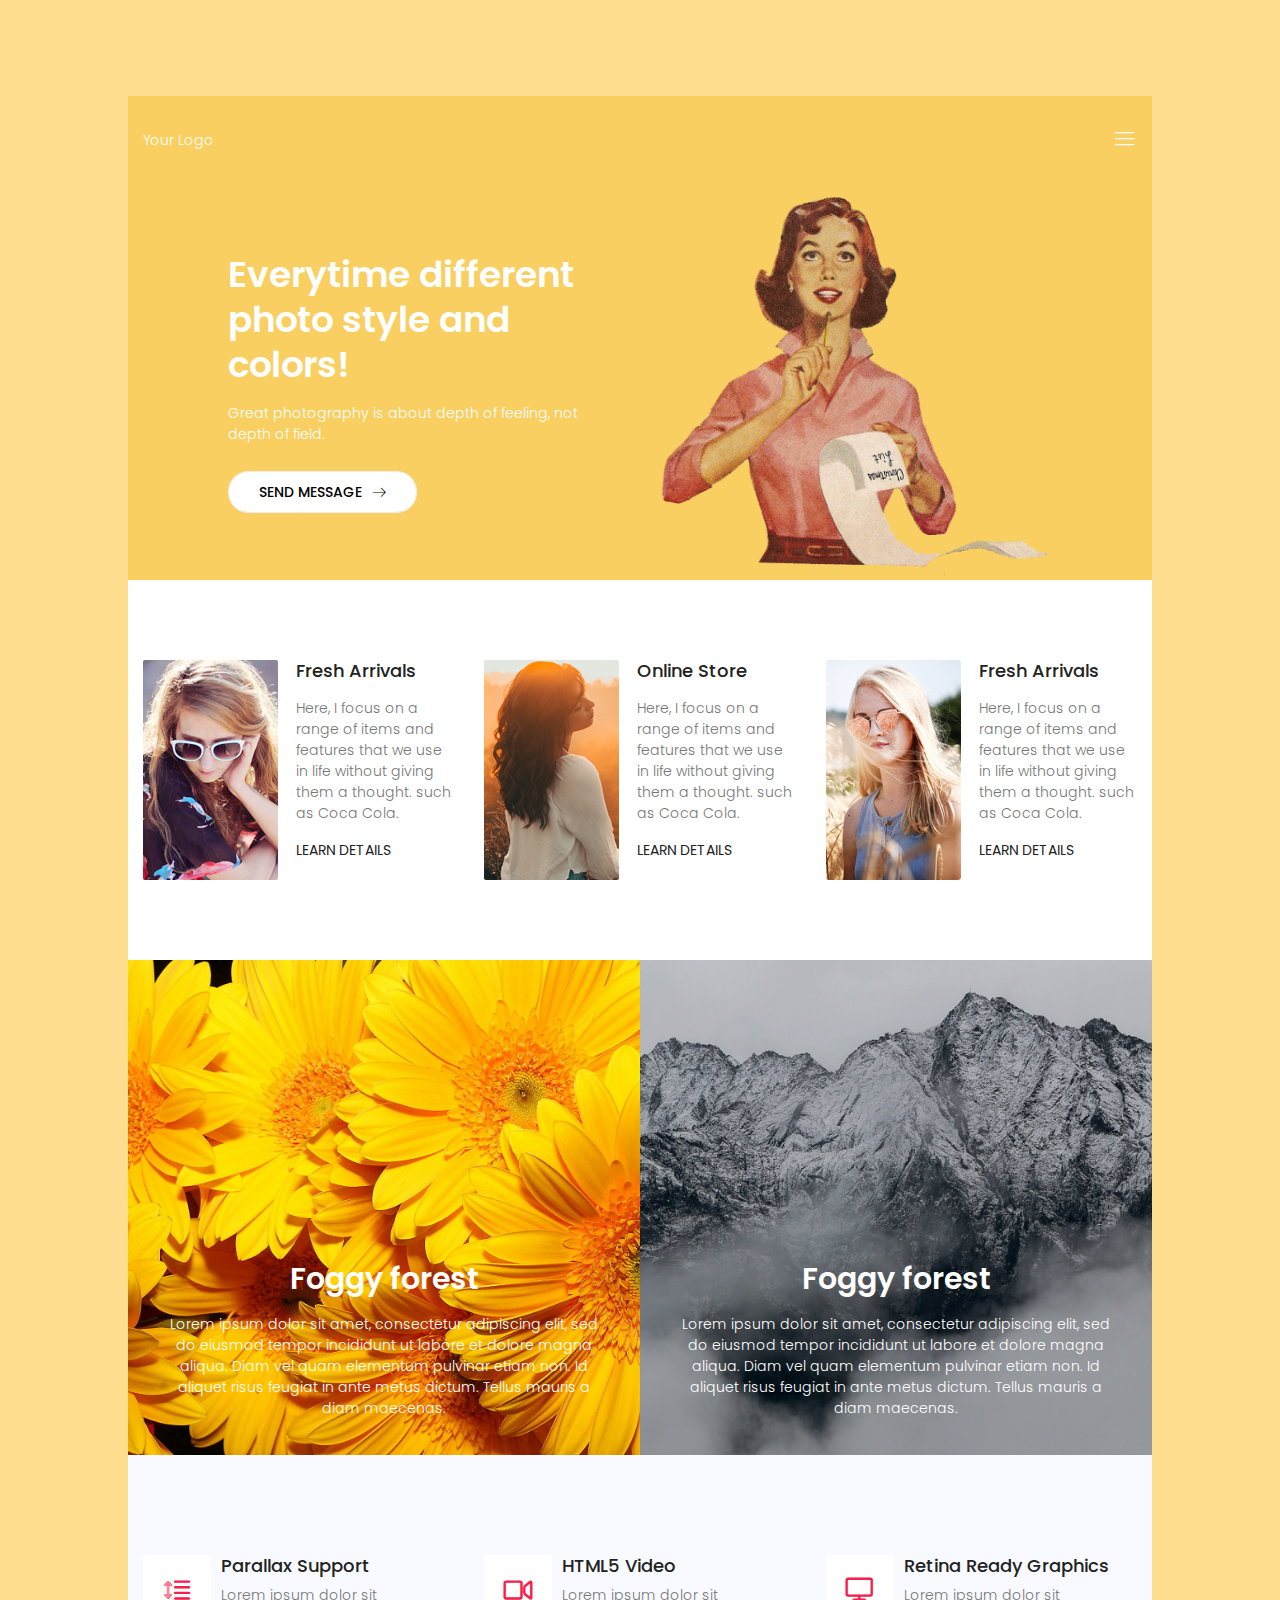
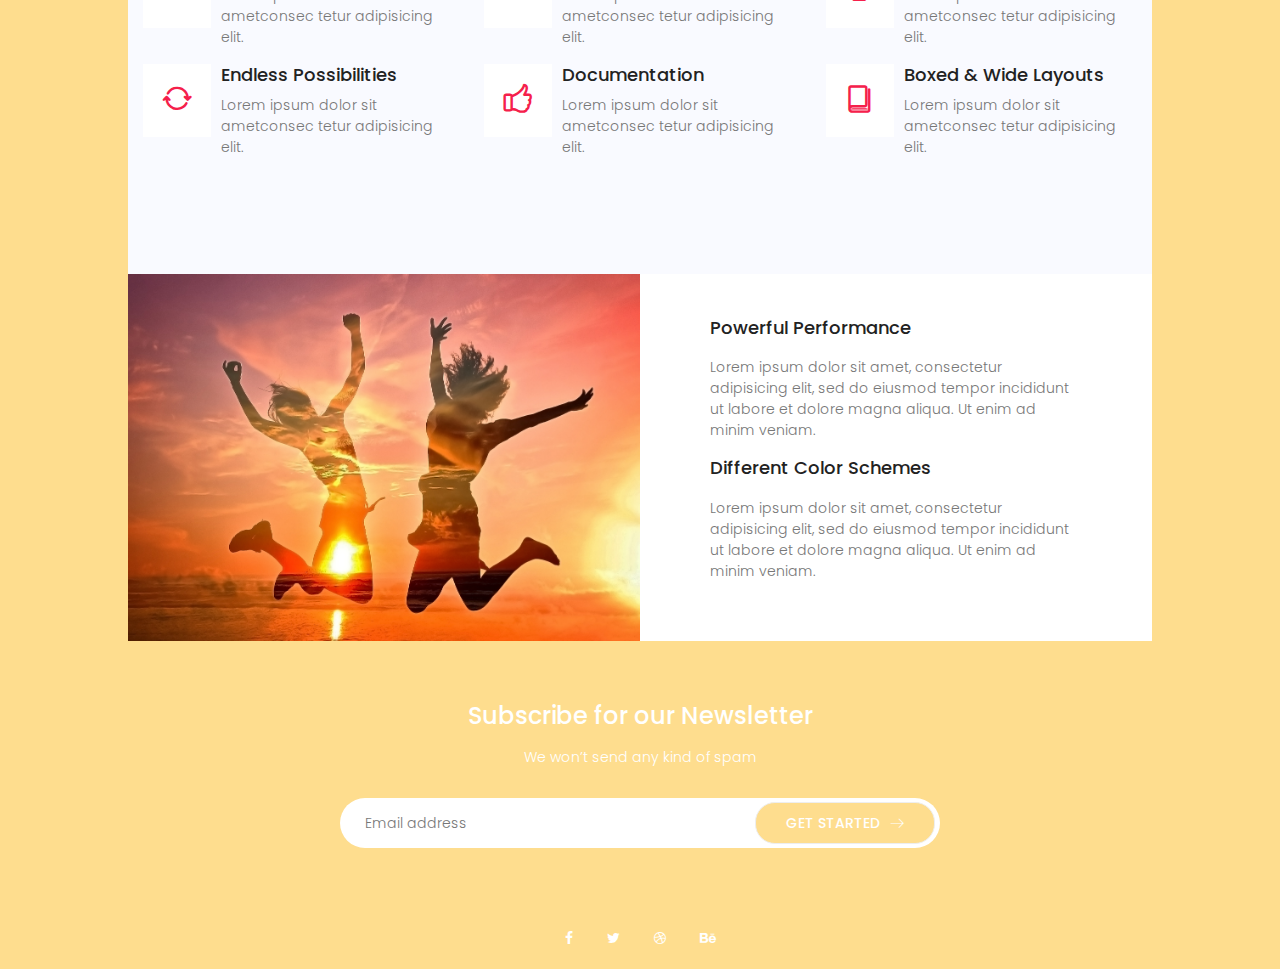
<file: index.html>
<!DOCTYPE html>
<html lang="zxx" class="no-js">
<head>
	<meta name="viewport" content="width=device-width, initial-scale=1, shrink-to-fit=no">
	<link rel="shortcut icon" href="img/fav.png">
	<meta name="author" content="CodePixar">
	<meta name="description" content="">
	<meta name="keywords" content="">
	<meta charset="UTF-8">
	<title>Photo service</title>

	<link href="https://fonts.googleapis.com/css?family=Poppins:300,500,600" rel="stylesheet">
		<link rel="stylesheet" href="css/linearicons.css">
		<link rel="stylesheet" href="css/font-awesome.min.css">
		<link rel="stylesheet" href="css/nice-select.css">
		<link rel="stylesheet" href="css/magnific-popup.css">
		<link rel="stylesheet" href="css/bootstrap.css">
		<link rel="stylesheet" href="css/main.css">
	</head>
	<body>
		<div class="main-wrapper-first">
			<header>
				<div class="container">
					<div class="header-wrap">
						<div class="header-top d-flex justify-content-between align-items-center">
							<div class="logo">
								<a href="index.html" style="color:white;">Your Logo</a>
							</div>
							<div class="main-menubar d-flex align-items-center">
								<nav class="hide">
									<a href="index.html">Home</a>
									<a href="generic.html">Services</a>
									<a href="#">Contacts</a>
								</nav>
								<div class="menu-bar"><span class="lnr lnr-menu"></span></div>
							</div>
						</div>
					</div>
				</div>
			</header>
		</div>
		<div class="main-wrapper">
			<div class="banner-area">
				<div class="container">
					<div class="row height justify-content-center align-items-center">
						<div class="col-lg-5 col-sm-6 col-xs-6">
							<div class="banner-content">
								<h1>Everytime different photo style and colors!</h1>
								<p>
									Great photography is about depth of feeling, not depth of field.
								</p>
								<button class="primary-btn white-bg d-inline-flex align-items-center mt-10 ml-auto"><span class="mr-10">Send Message</span><span class="lnr lnr-arrow-right"></span></button>
							</div>
						</div>
						<div class="col-lg-5 col-sm-6 col-xs-6">
							<img class="img-fluid mx-auto" src="img/header-img.png" alt="">
						</div>
					</div>
				</div>
			</div>
		</div>
		<div class="main-wrapper">
			<section class="featured-area">
				<div class="container">
					<div class="row">
						<div class="col-md-4 col-sm-12 single-feature pt-80 pb-80 d-flex flex-row">
							<img class="img-fluid" src="img/p1.jpg" alt="">
							<div class="desc">
								<h2>Fresh Arrivals</h2>
								<p>
									Here, I focus on a range of items and features that we use in life without giving them a  thought. such as Coca Cola.
								</p>
								<a class="text-uppercase" href="#">Learn Details</a>
							</div>
						</div>
						<div class="col-md-4 col-sm-12 single-feature pt-80 pb-80 d-flex flex-row">
							<img src="img/p2.jpg" alt="">
							<div class="desc">
								<h2>Online Store</h2>
								<p>
									Here, I focus on a range of items and features that we use in life without giving them a  thought. such as Coca Cola.
								</p>
								<a class="text-uppercase" href="#">Learn Details</a>
							</div>
						</div>
						<div class="col-md-4 col-sm-12 single-feature pt-80 pb-80 d-flex flex-row">
							<img src="img/p3.jpg" alt="">
							<div class="desc">
								<h2>Fresh Arrivals</h2>
								<p>
									Here, I focus on a range of items and features that we use in life without giving them a  thought. such as Coca Cola.
								</p>
								<a class="text-uppercase" href="#">Learn Details</a>
							</div>
						</div>
					</div>
				</div>
			</section>
			<section class="special-offer-area">
				<div class="container-fluid">
					<div class="row">
						<div class="col-md-6 text-center offer-left">
							<div class="offer_desc p-20">
								<h2>Foggy forest</h2>
								<p>
									Lorem ipsum dolor sit amet, consectetur adipiscing elit, sed do eiusmod tempor incididunt ut labore et dolore magna aliqua. Diam vel quam elementum pulvinar etiam non. Id aliquet risus feugiat in ante metus dictum. Tellus mauris a diam maecenas.
								</p>
							</div>
						</div>
						<div class="col-md-6 text-center offer-right">
							<div class="offer_desc p-20">
								<h2>Foggy forest</h2>
								<p>
									Lorem ipsum dolor sit amet, consectetur adipiscing elit, sed do eiusmod tempor incididunt ut labore et dolore magna aliqua. Diam vel quam elementum pulvinar etiam non. Id aliquet risus feugiat in ante metus dictum. Tellus mauris a diam maecenas.
								</p>
							</div>
						</div>
					</div>
				</div>
			</section>
			<section class="process-area pt-100 pb-100">
				<div class="container">
					<div class="row">
						<div class="single_process col-md-4 p-10">
							<div class="icon">
								<span class="lnr lnr-line-spacing"></span>
							</div>
							<div class="desc">
								<h2>Parallax Support</h2>
								<p>
									Lorem ipsum dolor sit ametconsec tetur adipisicing elit.
								</p>
							</div>
						</div>
						<div class="single_process col-md-4 p-10">
							<div class="icon">
								<span class="lnr lnr-camera-video"></span>
							</div>
							<div class="desc">
								<h2>HTML5 Video</h2>
								<p>
									Lorem ipsum dolor sit ametconsec tetur adipisicing elit.
								</p>
							</div>

						</div>
						<div class="single_process col-md-4 p-10">
							<div class="icon">
								<span class="lnr lnr-screen"></span>
							</div>
							<div class="desc">
								<h2>Retina Ready Graphics</h2>
								<p>
									Lorem ipsum dolor sit ametconsec tetur adipisicing elit.
								</p>
							</div>

						</div>
						<div class="single_process col-md-4 p-10">
							<div class="icon">
								<span class="lnr lnr-sync"></span>
							</div>
							<div class="desc">
								<h2>Endless Possibilities</h2>
								<p>
									Lorem ipsum dolor sit ametconsec tetur adipisicing elit.
								</p>
							</div>
						</div>
						<div class="single_process col-md-4 p-10">
							<div class="icon">
								<span class="lnr lnr-thumbs-up"></span>
							</div>
							<div class="desc">
								<h2>Documentation</h2>
								<p>
								Lorem ipsum dolor sit ametconsec tetur adipisicing elit.
							</p>
							</div>

						</div>
						<div class="single_process col-md-4 p-10">
							<div class="icon">
								<span class="lnr lnr-book"></span>
							</div>
							<div class="desc">
								<h2>Boxed & Wide Layouts</h2>
								<p>
									Lorem ipsum dolor sit ametconsec tetur adipisicing elit.
								</p>
							</div>
						</div>
					</div>
				</div>
			</section>
			<section class="about-area">
				<div class="container-fluid">
					<div class="row h-100 justify-content-center align-items-center">
						<div class="col-lg-6 about-left">
							<img class="img-fluid" src="img/about.jpg" alt="">
						</div>
						<div class="col-lg-6 about-right p-40">
							<div class="begining-content">
								<div class="single_about">
									<h2>Powerful Performance</h2>
									<p>
										Lorem ipsum dolor sit amet, consectetur adipisicing elit, sed do eiusmod tempor incididunt ut labore et dolore magna aliqua. Ut enim ad minim veniam.
									</p>
								</div>
								<div class="single_about">
									<h2>Different Color Schemes</h2>
									<p>
										Lorem ipsum dolor sit amet, consectetur adipisicing elit, sed do eiusmod tempor incididunt ut labore et dolore magna aliqua. Ut enim ad minim veniam.
									</p>
								</div>
							</div>
						</div>
					</div>
				</div>
			</section>
			<section class="newsletter-area pt-60 pb-60">
				<div class="container">
					<div class="row justify-content-center align-items-center">
						<div class="text-center">
							<h3 class="text-white">Subscribe for our Newsletter</h3>
							<p>We won’t send any kind of spam</p>
							<div class="subcribe-form" id="mc_embed_signup">
								<form target="_blank" novalidate action="https://spondonit.us12.list-manage.com/subscribe/post?u=1462626880ade1ac87bd9c93a&id=92a4423d01" method="get" class="subscription relative">
										<input type="email" name="EMAIL" placeholder="Email address" onfocus="this.placeholder = ''" onblur="this.placeholder = 'Email address'" required>
										<div style="position: absolute; left: -5000px;">
											<input type="text" name="b_36c4fd991d266f23781ded980_aefe40901a" tabindex="-1" value="">
										</div>
										<button class="primary-btn hover d-inline-flex align-items-center"><span class="mr-10">Get Started</span><span class="lnr lnr-arrow-right"></span></button>
										<div class="info"></div>
								</form>
							</div>
						</div>
					</div>
				</div>
			</section>
			<footer class="footer-area relative pt-60 pb-60">
				<div class="container">
					<div class="footer-content d-flex flex-column align-items-center">
						<div class="footer-social">
							<a href="#"><i class="fa fa-facebook"></i></a>
							<a href="#"><i class="fa fa-twitter"></i></a>
							<a href="#"><i class="fa fa-dribbble"></i></a>
							<a href="#"><i class="fa fa-behance"></i></a>
						</div>
					</div>
				</div>
			</footer>
		</div>

		<script src="js/vendor/jquery-2.2.4.min.js"></script>
		<script src="https://cdnjs.cloudflare.com/ajax/libs/popper.js/1.11.0/umd/popper.min.js" integrity="sha384-b/U6ypiBEHpOf/4+1nzFpr53nxSS+GLCkfwBdFNTxtclqqenISfwAzpKaMNFNmj4" crossorigin="anonymous"></script>
		<script src="js/vendor/bootstrap.min.js"></script>
		<script src="js/jquery.ajaxchimp.min.js"></script>
		<script src="js/jquery.nice-select.min.js"></script>
		<script src="js/jquery.magnific-popup.min.js"></script>
		<script src="js/main.js"></script>
	</body>
</html>
</file>
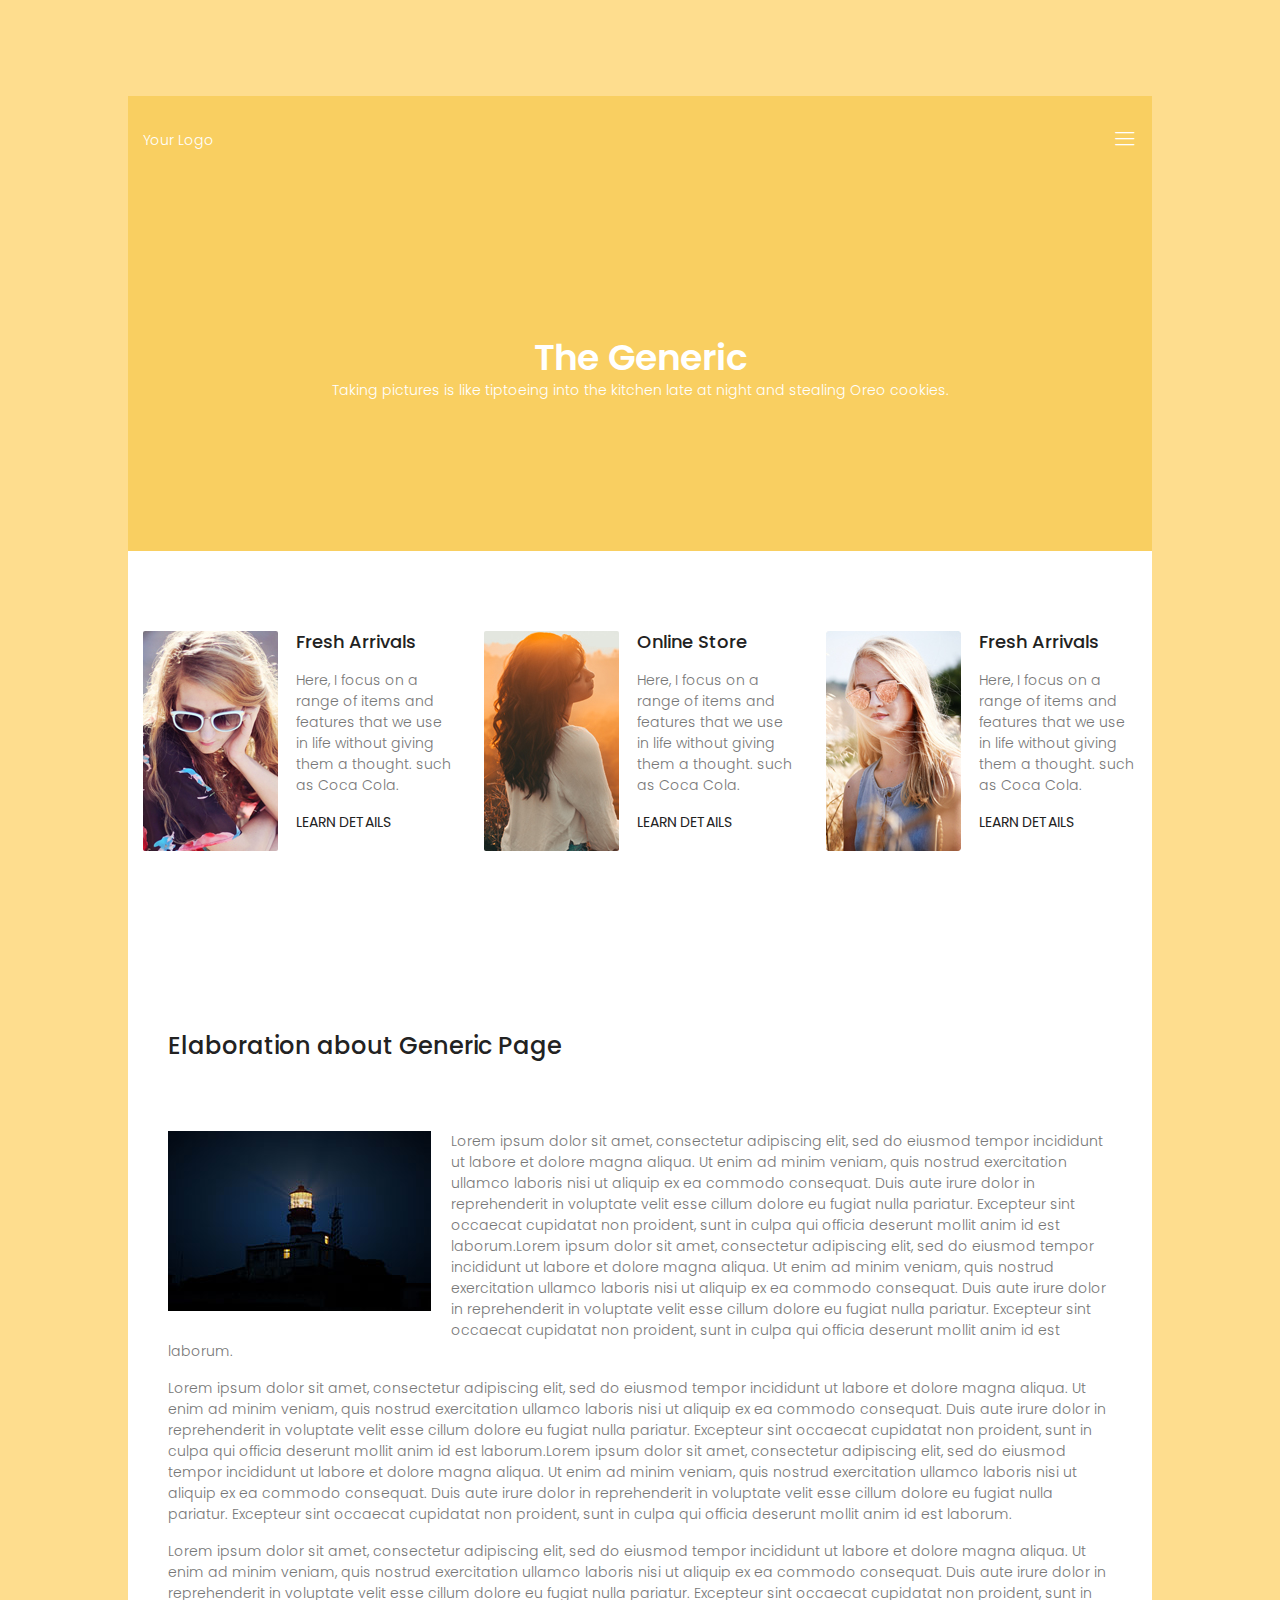
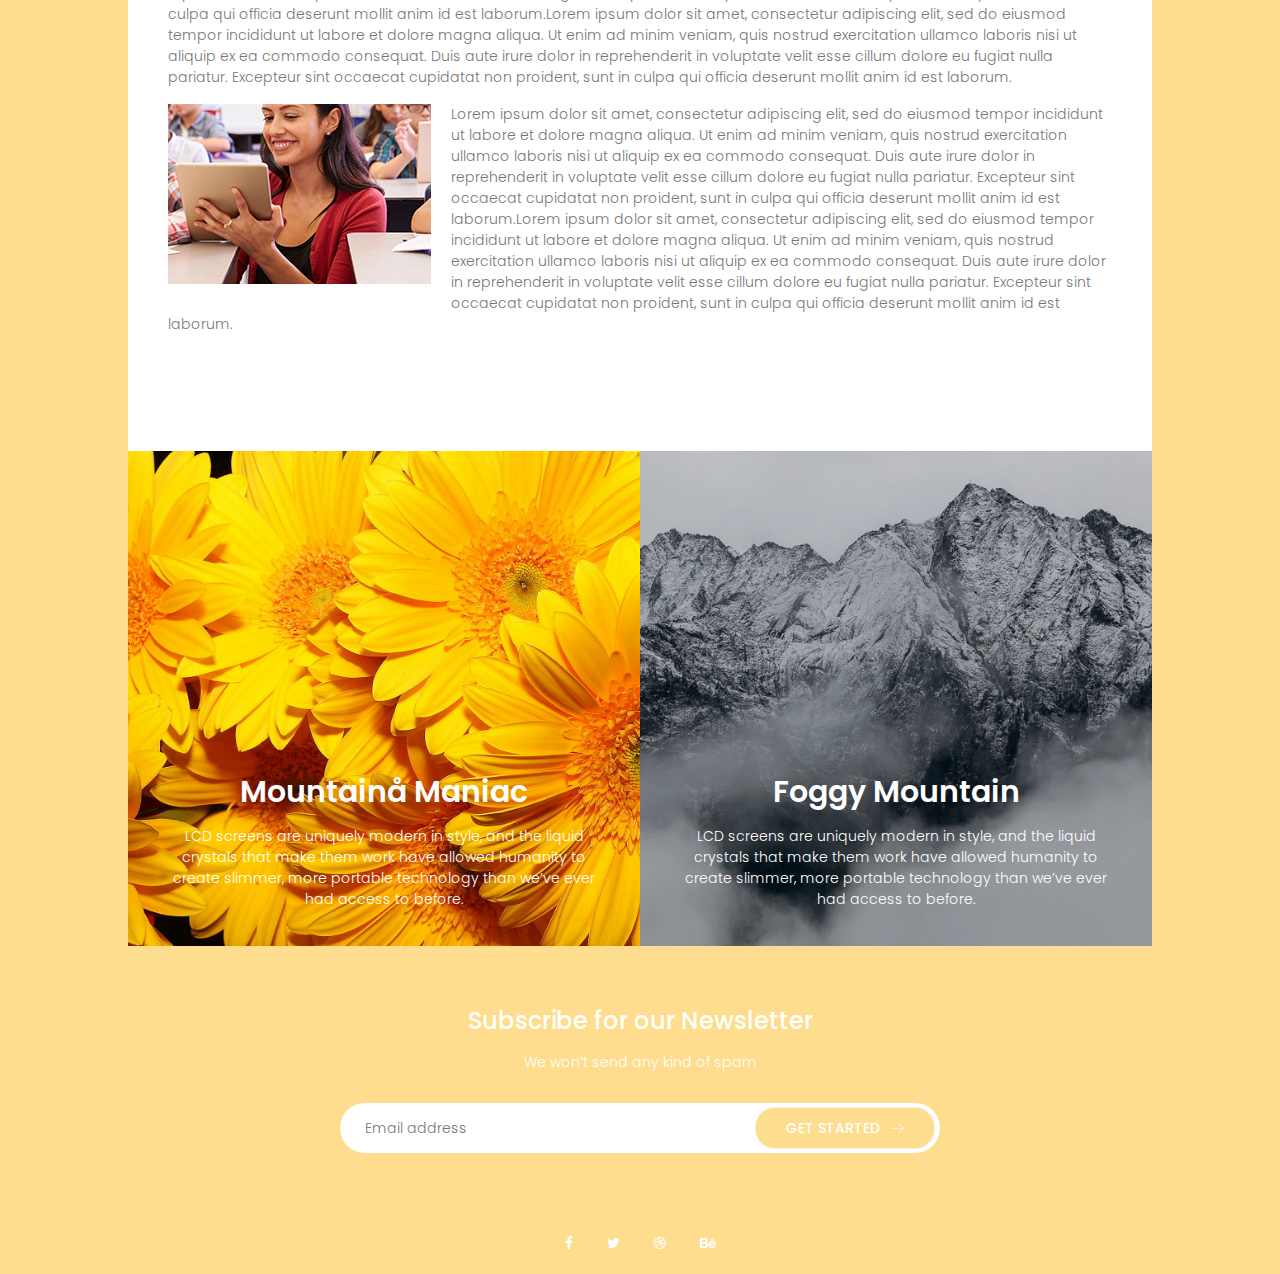
<file: generic.html>
<!DOCTYPE html>
<html lang="zxx" class="no-js">
<head>
	<meta name="viewport" content="width=device-width, initial-scale=1, shrink-to-fit=no">
	<link rel="shortcut icon" href="img/fav.png">
	<meta name="author" content="CodePixar">
	<meta name="description" content="">
	<meta name="keywords" content="">
	<meta charset="UTF-8">
	<title>Photo service</title>

	<link href="https://fonts.googleapis.com/css?family=Poppins:300,500,600" rel="stylesheet">
		<link rel="stylesheet" href="css/linearicons.css">
		<link rel="stylesheet" href="css/font-awesome.min.css">
		<link rel="stylesheet" href="css/nice-select.css">
		<link rel="stylesheet" href="css/magnific-popup.css">
		<link rel="stylesheet" href="css/bootstrap.css">
		<link rel="stylesheet" href="css/main.css">
	</head>
	<body>
		<div class="main-wrapper-first">
			<header>
				<div class="container">
					<div class="header-wrap">
						<div class="header-top d-flex justify-content-between align-items-center">
							<div class="logo" style="color:white;">
								Your Logo
							</div>
							<div class="main-menubar d-flex align-items-center">
								<nav class="hide">
									<a href="index.html">Home</a>
									<a href="generic.html">Generic</a>
									<a href="#">Contacts</a>
								</nav>
								<div class="menu-bar"><span class="lnr lnr-menu"></span></div>
							</div>
						</div>
					</div>
				</div>
			</header>
		</div>
		<div class="main-wrapper">
			<div class="banner-area pt-150 pb-150">
				<div class="container">
					<div class="row justify-content-center generic-height align-items-center">
						<div class="col-lg-8">
							<div class="banner-content text-center">
								<h1 class="text-white">The Generic</h1>
								<span class="text-white top">Taking pictures is like tiptoeing into the kitchen late at night and stealing Oreo cookies.</span>
							</div>
						</div>
					</div>
				</div>
			</div>
			<section class="featured-area">
				<div class="container">
					<div class="row">
						<div class="col-md-4 col-sm-12 single-feature pt-80 pb-80 d-flex flex-row">
							<img class="img-fluid" src="img/p1.jpg" alt="">
							<div class="desc">
								<h2>Fresh Arrivals</h2>
								<p>
									Here, I focus on a range of items and features that we use in life without giving them a  thought. such as Coca Cola.
								</p>
								<a class="text-uppercase" href="#">Learn Details</a>
							</div>
						</div>
						<div class="col-md-4 col-sm-12 single-feature pt-80 pb-80 d-flex flex-row">
							<img src="img/p2.jpg" alt="">
							<div class="desc">
								<h2>Online Store</h2>
								<p>
									Here, I focus on a range of items and features that we use in life without giving them a  thought. such as Coca Cola.
								</p>
								<a class="text-uppercase" href="#">Learn Details</a>
							</div>
						</div>
						<div class="col-md-4 col-sm-12 single-feature pt-80 pb-80 d-flex flex-row">
							<img src="img/p3.jpg" alt="">
							<div class="desc">
								<h2>Fresh Arrivals</h2>
								<p>
									Here, I focus on a range of items and features that we use in life without giving them a  thought. such as Coca Cola.
								</p>
								<a class="text-uppercase" href="#">Learn Details</a>
							</div>
						</div>
					</div>
				</div>
			</section>
			<section class="about-generic-area pt-60 pb-60">
				<div class="container border-top-generic p-40">
					<h3 class="about-title mb-70">Elaboration about Generic Page</h3>
					<div class="row">
						<div class="col-md-12">
							<div class="img-text">
								<img src="img/a.jpg" alt="" class="img-fluid float-left mr-20 mb-20">
								<p>Lorem ipsum dolor sit amet, consectetur adipiscing elit, sed do eiusmod tempor incididunt ut labore et dolore magna aliqua. Ut enim ad minim veniam, quis nostrud exercitation ullamco laboris nisi ut aliquip ex ea commodo consequat. Duis aute irure dolor in reprehenderit in voluptate velit esse cillum dolore eu fugiat nulla pariatur. Excepteur sint occaecat cupidatat non proident, sunt in culpa qui officia deserunt mollit anim id est laborum.Lorem ipsum dolor sit amet, consectetur adipiscing elit, sed do eiusmod tempor incididunt ut labore et dolore magna aliqua. Ut enim ad minim veniam, quis nostrud exercitation ullamco laboris nisi ut aliquip ex ea commodo consequat. Duis aute irure dolor in reprehenderit in voluptate velit esse cillum dolore eu fugiat nulla pariatur. Excepteur sint occaecat cupidatat non proident, sunt in culpa qui officia deserunt mollit anim id est laborum.</p>
							</div>
						</div>
						<div class="col-lg-12">
							<p>Lorem ipsum dolor sit amet, consectetur adipiscing elit, sed do eiusmod tempor incididunt ut labore et dolore magna aliqua. Ut enim ad minim veniam, quis nostrud exercitation ullamco laboris nisi ut aliquip ex ea commodo consequat. Duis aute irure dolor in reprehenderit in voluptate velit esse cillum dolore eu fugiat nulla pariatur. Excepteur sint occaecat cupidatat non proident, sunt in culpa qui officia deserunt mollit anim id est laborum.Lorem ipsum dolor sit amet, consectetur adipiscing elit, sed do eiusmod tempor incididunt ut labore et dolore magna aliqua. Ut enim ad minim veniam, quis nostrud exercitation ullamco laboris nisi ut aliquip ex ea commodo consequat. Duis aute irure dolor in reprehenderit in voluptate velit esse cillum dolore eu fugiat nulla pariatur. Excepteur sint occaecat cupidatat non proident, sunt in culpa qui officia deserunt mollit anim id est laborum.</p>
						</div>
						<div class="col-lg-12">
							<p>Lorem ipsum dolor sit amet, consectetur adipiscing elit, sed do eiusmod tempor incididunt ut labore et dolore magna aliqua. Ut enim ad minim veniam, quis nostrud exercitation ullamco laboris nisi ut aliquip ex ea commodo consequat. Duis aute irure dolor in reprehenderit in voluptate velit esse cillum dolore eu fugiat nulla pariatur. Excepteur sint occaecat cupidatat non proident, sunt in culpa qui officia deserunt mollit anim id est laborum.Lorem ipsum dolor sit amet, consectetur adipiscing elit, sed do eiusmod tempor incididunt ut labore et dolore magna aliqua. Ut enim ad minim veniam, quis nostrud exercitation ullamco laboris nisi ut aliquip ex ea commodo consequat. Duis aute irure dolor in reprehenderit in voluptate velit esse cillum dolore eu fugiat nulla pariatur. Excepteur sint occaecat cupidatat non proident, sunt in culpa qui officia deserunt mollit anim id est laborum.</p>
						</div>
						<div class="col-md-12">
							<div class="img-text">
								<img src="img/a2.jpg" alt="" class="img-fluid float-left mr-20 mb-20">
								<p>Lorem ipsum dolor sit amet, consectetur adipiscing elit, sed do eiusmod tempor incididunt ut labore et dolore magna aliqua. Ut enim ad minim veniam, quis nostrud exercitation ullamco laboris nisi ut aliquip ex ea commodo consequat. Duis aute irure dolor in reprehenderit in voluptate velit esse cillum dolore eu fugiat nulla pariatur. Excepteur sint occaecat cupidatat non proident, sunt in culpa qui officia deserunt mollit anim id est laborum.Lorem ipsum dolor sit amet, consectetur adipiscing elit, sed do eiusmod tempor incididunt ut labore et dolore magna aliqua. Ut enim ad minim veniam, quis nostrud exercitation ullamco laboris nisi ut aliquip ex ea commodo consequat. Duis aute irure dolor in reprehenderit in voluptate velit esse cillum dolore eu fugiat nulla pariatur. Excepteur sint occaecat cupidatat non proident, sunt in culpa qui officia deserunt mollit anim id est laborum.</p>
							</div>
						</div>
					</div>
				</div>
			</section>
			<section class="special-offer-area">
				<div class="container-fluid">
					<div class="row">
						<div class="col-md-6 text-center offer-left">
							<div class="offer_desc p-20">
								<h2>Mountainå Maniac</h2>
								<p>
									LCD screens are uniquely modern in style, and the liquid crystals that make them work have allowed humanity to create slimmer, more portable technology than we’ve ever had access to before.
								</p>
							</div>
						</div>
						<div class="col-md-6 text-center offer-right">
							<div class="offer_desc p-20">
								<h2>Foggy Mountain</h2>
								<p>
									LCD screens are uniquely modern in style, and the liquid crystals that make them work have allowed humanity to create slimmer, more portable technology than we’ve ever had access to before.
								</p>
							</div>
						</div>
					</div>
				</div>
			</section>
			<section class="newsletter-area pt-60 pb-60">
				<div class="container">
					<div class="row justify-content-center align-items-center">
						<div class="text-center">
							<h3 class="text-white">Subscribe for our Newsletter</h3>
							<p>We won’t send any kind of spam</p>
							<div class="subcribe-form" id="mc_embed_signup">
								<form target="_blank" novalidate action="https://spondonit.us12.list-manage.com/subscribe/post?u=1462626880ade1ac87bd9c93a&id=92a4423d01" method="get" class="subscription relative">
										<input type="email" name="EMAIL" placeholder="Email address" onfocus="this.placeholder = ''" onblur="this.placeholder = 'Email address'" required>
										<div style="position: absolute; left: -5000px;">
											<input type="text" name="b_36c4fd991d266f23781ded980_aefe40901a" tabindex="-1" value="">
										</div>
										<button class="primary-btn hover d-inline-flex align-items-center"><span class="mr-10">Get Started</span><span class="lnr lnr-arrow-right"></span></button>
										<div class="info"></div>
								</form>
							</div>
						</div>
					</div>
				</div>
			</section>
			<footer class="footer-area pt-60 pb-60">
				<div class="container">
					<div class="footer-content d-flex flex-column align-items-center">
						<div class="footer-social">
							<a href="#"><i class="fa fa-facebook"></i></a>
							<a href="#"><i class="fa fa-twitter"></i></a>
							<a href="#"><i class="fa fa-dribbble"></i></a>
							<a href="#"><i class="fa fa-behance"></i></a>
						</div>
					</div>
				</div>
			</footer>
		</div>
		<script src="js/vendor/jquery-2.2.4.min.js"></script>
		<script src="https://cdnjs.cloudflare.com/ajax/libs/popper.js/1.11.0/umd/popper.min.js" integrity="sha384-b/U6ypiBEHpOf/4+1nzFpr53nxSS+GLCkfwBdFNTxtclqqenISfwAzpKaMNFNmj4" crossorigin="anonymous"></script>
		<script src="js/vendor/bootstrap.min.js"></script>
		<script src="js/jquery.ajaxchimp.min.js"></script>
		<script src="js/jquery.nice-select.min.js"></script>
		<script src="js/jquery.magnific-popup.min.js"></script>
		<script src="js/main.js"></script>
	</body>
</html>
</file>
<file: css/linearicons.css>
@font-face {
	font-family: 'Linearicons-Free';
	src:url('../fonts/Linearicons-Free.eot?w118d');
	src:url('../fonts/Linearicons-Free.eot?#iefixw118d') format('embedded-opentype'),
		url('../fonts/Linearicons-Free.woff2?w118d') format('woff2'),
		url('../fonts/Linearicons-Free.woff?w118d') format('woff'),
		url('../fonts/Linearicons-Free.ttf?w118d') format('truetype'),
		url('../fonts/Linearicons-Free.svg?w118d#Linearicons-Free') format('svg');
	font-weight: normal;
	font-style: normal;
}

.lnr {
	font-family: 'Linearicons-Free';
	speak: none;
	font-style: normal;
	font-weight: normal;
	font-variant: normal;
	text-transform: none;
	line-height: 1;

	/* Better Font Rendering =========== */
	-webkit-font-smoothing: antialiased;
	-moz-osx-font-smoothing: grayscale;
}

.lnr-home:before {
	content: "\e800";
}
.lnr-apartment:before {
	content: "\e801";
}
.lnr-pencil:before {
	content: "\e802";
}
.lnr-magic-wand:before {
	content: "\e803";
}
.lnr-drop:before {
	content: "\e804";
}
.lnr-lighter:before {
	content: "\e805";
}
.lnr-poop:before {
	content: "\e806";
}
.lnr-sun:before {
	content: "\e807";
}
.lnr-moon:before {
	content: "\e808";
}
.lnr-cloud:before {
	content: "\e809";
}
.lnr-cloud-upload:before {
	content: "\e80a";
}
.lnr-cloud-download:before {
	content: "\e80b";
}
.lnr-cloud-sync:before {
	content: "\e80c";
}
.lnr-cloud-check:before {
	content: "\e80d";
}
.lnr-database:before {
	content: "\e80e";
}
.lnr-lock:before {
	content: "\e80f";
}
.lnr-cog:before {
	content: "\e810";
}
.lnr-trash:before {
	content: "\e811";
}
.lnr-dice:before {
	content: "\e812";
}
.lnr-heart:before {
	content: "\e813";
}
.lnr-star:before {
	content: "\e814";
}
.lnr-star-half:before {
	content: "\e815";
}
.lnr-star-empty:before {
	content: "\e816";
}
.lnr-flag:before {
	content: "\e817";
}
.lnr-envelope:before {
	content: "\e818";
}
.lnr-paperclip:before {
	content: "\e819";
}
.lnr-inbox:before {
	content: "\e81a";
}
.lnr-eye:before {
	content: "\e81b";
}
.lnr-printer:before {
	content: "\e81c";
}
.lnr-file-empty:before {
	content: "\e81d";
}
.lnr-file-add:before {
	content: "\e81e";
}
.lnr-enter:before {
	content: "\e81f";
}
.lnr-exit:before {
	content: "\e820";
}
.lnr-graduation-hat:before {
	content: "\e821";
}
.lnr-license:before {
	content: "\e822";
}
.lnr-music-note:before {
	content: "\e823";
}
.lnr-film-play:before {
	content: "\e824";
}
.lnr-camera-video:before {
	content: "\e825";
}
.lnr-camera:before {
	content: "\e826";
}
.lnr-picture:before {
	content: "\e827";
}
.lnr-book:before {
	content: "\e828";
}
.lnr-bookmark:before {
	content: "\e829";
}
.lnr-user:before {
	content: "\e82a";
}
.lnr-users:before {
	content: "\e82b";
}
.lnr-shirt:before {
	content: "\e82c";
}
.lnr-store:before {
	content: "\e82d";
}
.lnr-cart:before {
	content: "\e82e";
}
.lnr-tag:before {
	content: "\e82f";
}
.lnr-phone-handset:before {
	content: "\e830";
}
.lnr-phone:before {
	content: "\e831";
}
.lnr-pushpin:before {
	content: "\e832";
}
.lnr-map-marker:before {
	content: "\e833";
}
.lnr-map:before {
	content: "\e834";
}
.lnr-location:before {
	content: "\e835";
}
.lnr-calendar-full:before {
	content: "\e836";
}
.lnr-keyboard:before {
	content: "\e837";
}
.lnr-spell-check:before {
	content: "\e838";
}
.lnr-screen:before {
	content: "\e839";
}
.lnr-smartphone:before {
	content: "\e83a";
}
.lnr-tablet:before {
	content: "\e83b";
}
.lnr-laptop:before {
	content: "\e83c";
}
.lnr-laptop-phone:before {
	content: "\e83d";
}
.lnr-power-switch:before {
	content: "\e83e";
}
.lnr-bubble:before {
	content: "\e83f";
}
.lnr-heart-pulse:before {
	content: "\e840";
}
.lnr-construction:before {
	content: "\e841";
}
.lnr-pie-chart:before {
	content: "\e842";
}
.lnr-chart-bars:before {
	content: "\e843";
}
.lnr-gift:before {
	content: "\e844";
}
.lnr-diamond:before {
	content: "\e845";
}
.lnr-linearicons:before {
	content: "\e846";
}
.lnr-dinner:before {
	content: "\e847";
}
.lnr-coffee-cup:before {
	content: "\e848";
}
.lnr-leaf:before {
	content: "\e849";
}
.lnr-paw:before {
	content: "\e84a";
}
.lnr-rocket:before {
	content: "\e84b";
}
.lnr-briefcase:before {
	content: "\e84c";
}
.lnr-bus:before {
	content: "\e84d";
}
.lnr-car:before {
	content: "\e84e";
}
.lnr-train:before {
	content: "\e84f";
}
.lnr-bicycle:before {
	content: "\e850";
}
.lnr-wheelchair:before {
	content: "\e851";
}
.lnr-select:before {
	content: "\e852";
}
.lnr-earth:before {
	content: "\e853";
}
.lnr-smile:before {
	content: "\e854";
}
.lnr-sad:before {
	content: "\e855";
}
.lnr-neutral:before {
	content: "\e856";
}
.lnr-mustache:before {
	content: "\e857";
}
.lnr-alarm:before {
	content: "\e858";
}
.lnr-bullhorn:before {
	content: "\e859";
}
.lnr-volume-high:before {
	content: "\e85a";
}
.lnr-volume-medium:before {
	content: "\e85b";
}
.lnr-volume-low:before {
	content: "\e85c";
}
.lnr-volume:before {
	content: "\e85d";
}
.lnr-mic:before {
	content: "\e85e";
}
.lnr-hourglass:before {
	content: "\e85f";
}
.lnr-undo:before {
	content: "\e860";
}
.lnr-redo:before {
	content: "\e861";
}
.lnr-sync:before {
	content: "\e862";
}
.lnr-history:before {
	content: "\e863";
}
.lnr-clock:before {
	content: "\e864";
}
.lnr-download:before {
	content: "\e865";
}
.lnr-upload:before {
	content: "\e866";
}
.lnr-enter-down:before {
	content: "\e867";
}
.lnr-exit-up:before {
	content: "\e868";
}
.lnr-bug:before {
	content: "\e869";
}
.lnr-code:before {
	content: "\e86a";
}
.lnr-link:before {
	content: "\e86b";
}
.lnr-unlink:before {
	content: "\e86c";
}
.lnr-thumbs-up:before {
	content: "\e86d";
}
.lnr-thumbs-down:before {
	content: "\e86e";
}
.lnr-magnifier:before {
	content: "\e86f";
}
.lnr-cross:before {
	content: "\e870";
}
.lnr-menu:before {
	content: "\e871";
}
.lnr-list:before {
	content: "\e872";
}
.lnr-chevron-up:before {
	content: "\e873";
}
.lnr-chevron-down:before {
	content: "\e874";
}
.lnr-chevron-left:before {
	content: "\e875";
}
.lnr-chevron-right:before {
	content: "\e876";
}
.lnr-arrow-up:before {
	content: "\e877";
}
.lnr-arrow-down:before {
	content: "\e878";
}
.lnr-arrow-left:before {
	content: "\e879";
}
.lnr-arrow-right:before {
	content: "\e87a";
}
.lnr-move:before {
	content: "\e87b";
}
.lnr-warning:before {
	content: "\e87c";
}
.lnr-question-circle:before {
	content: "\e87d";
}
.lnr-menu-circle:before {
	content: "\e87e";
}
.lnr-checkmark-circle:before {
	content: "\e87f";
}
.lnr-cross-circle:before {
	content: "\e880";
}
.lnr-plus-circle:before {
	content: "\e881";
}
.lnr-circle-minus:before {
	content: "\e882";
}
.lnr-arrow-up-circle:before {
	content: "\e883";
}
.lnr-arrow-down-circle:before {
	content: "\e884";
}
.lnr-arrow-left-circle:before {
	content: "\e885";
}
.lnr-arrow-right-circle:before {
	content: "\e886";
}
.lnr-chevron-up-circle:before {
	content: "\e887";
}
.lnr-chevron-down-circle:before {
	content: "\e888";
}
.lnr-chevron-left-circle:before {
	content: "\e889";
}
.lnr-chevron-right-circle:before {
	content: "\e88a";
}
.lnr-crop:before {
	content: "\e88b";
}
.lnr-frame-expand:before {
	content: "\e88c";
}
.lnr-frame-contract:before {
	content: "\e88d";
}
.lnr-layers:before {
	content: "\e88e";
}
.lnr-funnel:before {
	content: "\e88f";
}
.lnr-text-format:before {
	content: "\e890";
}
.lnr-text-format-remove:before {
	content: "\e891";
}
.lnr-text-size:before {
	content: "\e892";
}
.lnr-bold:before {
	content: "\e893";
}
.lnr-italic:before {
	content: "\e894";
}
.lnr-underline:before {
	content: "\e895";
}
.lnr-strikethrough:before {
	content: "\e896";
}
.lnr-highlight:before {
	content: "\e897";
}
.lnr-text-align-left:before {
	content: "\e898";
}
.lnr-text-align-center:before {
	content: "\e899";
}
.lnr-text-align-right:before {
	content: "\e89a";
}
.lnr-text-align-justify:before {
	content: "\e89b";
}
.lnr-line-spacing:before {
	content: "\e89c";
}
.lnr-indent-increase:before {
	content: "\e89d";
}
.lnr-indent-decrease:before {
	content: "\e89e";
}
.lnr-pilcrow:before {
	content: "\e89f";
}
.lnr-direction-ltr:before {
	content: "\e8a0";
}
.lnr-direction-rtl:before {
	content: "\e8a1";
}
.lnr-page-break:before {
	content: "\e8a2";
}
.lnr-sort-alpha-asc:before {
	content: "\e8a3";
}
.lnr-sort-amount-asc:before {
	content: "\e8a4";
}
.lnr-hand:before {
	content: "\e8a5";
}
.lnr-pointer-up:before {
	content: "\e8a6";
}
.lnr-pointer-right:before {
	content: "\e8a7";
}
.lnr-pointer-down:before {
	content: "\e8a8";
}
.lnr-pointer-left:before {
	content: "\e8a9";
}
</file>
<file: css/nice-select.css>
.nice-select {
  -webkit-tap-highlight-color: transparent;
  background-color: #fff;
  border-radius: 5px;
  border: solid 1px #e8e8e8;
  box-sizing: border-box;
  clear: both;
  cursor: pointer;
  display: block;
  float: left;
  font-family: inherit;
  font-size: 14px;
  font-weight: normal;
  height: 42px;
  line-height: 40px;
  outline: none;
  padding-left: 18px;
  padding-right: 30px;
  position: relative;
  text-align: left !important;
  -webkit-transition: all 0.2s ease-in-out;
  transition: all 0.2s ease-in-out;
  -webkit-user-select: none;
     -moz-user-select: none;
      -ms-user-select: none;
          user-select: none;
  white-space: nowrap;
  width: auto; }
  .nice-select:hover {
    border-color: #dbdbdb; }
  .nice-select:active, .nice-select.open, .nice-select:focus {
    border-color: #999; }
  .nice-select:after {
    border-bottom: 2px solid #999;
    border-right: 2px solid #999;
    content: '';
    display: block;
    height: 5px;
    margin-top: -4px;
    pointer-events: none;
    position: absolute;
    right: 12px;
    top: 50%;
    -webkit-transform-origin: 66% 66%;
        -ms-transform-origin: 66% 66%;
            transform-origin: 66% 66%;
    -webkit-transform: rotate(45deg);
        -ms-transform: rotate(45deg);
            transform: rotate(45deg);
    -webkit-transition: all 0.15s ease-in-out;
    transition: all 0.15s ease-in-out;
    width: 5px; }
  .nice-select.open:after {
    -webkit-transform: rotate(-135deg);
        -ms-transform: rotate(-135deg);
            transform: rotate(-135deg); }
  .nice-select.open .list {
    opacity: 1;
    pointer-events: auto;
    -webkit-transform: scale(1) translateY(0);
        -ms-transform: scale(1) translateY(0);
            transform: scale(1) translateY(0); }
  .nice-select.disabled {
    border-color: #ededed;
    color: #999;
    pointer-events: none; }
    .nice-select.disabled:after {
      border-color: #cccccc; }
  .nice-select.wide {
    width: 100%; }
    .nice-select.wide .list {
      left: 0 !important;
      right: 0 !important; }
  .nice-select.right {
    float: right; }
    .nice-select.right .list {
      left: auto;
      right: 0; }
  .nice-select.small {
    font-size: 12px;
    height: 36px;
    line-height: 34px; }
    .nice-select.small:after {
      height: 4px;
      width: 4px; }
    .nice-select.small .option {
      line-height: 34px;
      min-height: 34px; }
  .nice-select .list {
    background-color: #fff;
    border-radius: 5px;
    box-shadow: 0 0 0 1px rgba(68, 68, 68, 0.11);
    box-sizing: border-box;
    margin-top: 4px;
    opacity: 0;
    overflow: hidden;
    padding: 0;
    pointer-events: none;
    position: absolute;
    top: 100%;
    left: 0;
    -webkit-transform-origin: 50% 0;
        -ms-transform-origin: 50% 0;
            transform-origin: 50% 0;
    -webkit-transform: scale(0.75) translateY(-21px);
        -ms-transform: scale(0.75) translateY(-21px);
            transform: scale(0.75) translateY(-21px);
    -webkit-transition: all 0.2s cubic-bezier(0.5, 0, 0, 1.25), opacity 0.15s ease-out;
    transition: all 0.2s cubic-bezier(0.5, 0, 0, 1.25), opacity 0.15s ease-out;
    z-index: 9; }
    .nice-select .list:hover .option:not(:hover) {
      background-color: transparent !important; }
  .nice-select .option {
    cursor: pointer;
    font-weight: 400;
    line-height: 40px;
    list-style: none;
    min-height: 40px;
    outline: none;
    padding-left: 18px;
    padding-right: 29px;
    text-align: left;
    -webkit-transition: all 0.2s;
    transition: all 0.2s; }
    .nice-select .option:hover, .nice-select .option.focus, .nice-select .option.selected.focus {
      background-color: #f6f6f6; }
    .nice-select .option.selected {
      font-weight: bold; }
    .nice-select .option.disabled {
      background-color: transparent;
      color: #999;
      cursor: default; }

.no-csspointerevents .nice-select .list {
  display: none; }

.no-csspointerevents .nice-select.open .list {
  display: block; }
</file>
<file: css/main.css>
/*--------------------------- Color variations ----------------------*/
/* Medium Layout: 1280px */
/* Tablet Layout: 768px */
/* Mobile Layout: 320px */
/* Wide Mobile Layout: 480px */
/* =================================== */
/*  Basic Style 
/* =================================== */
::-webkit-input-placeholder {
  /* WebKit, Blink, Edge */
  color: #777777;
  font-weight: 300; }

:-moz-placeholder {
  /* Mozilla Firefox 4 to 18 */
  color: #777777;
  opacity: 1;
  font-weight: 300; }

::-moz-placeholder {
  /* Mozilla Firefox 19+ */
  color: #777777;
  opacity: 1;
  font-weight: 300; }

:-ms-input-placeholder {
  /* Internet Explorer 10-11 */
  color: #777777;
  font-weight: 300; }

::-ms-input-placeholder {
  /* Microsoft Edge */
  color: #777777;
  font-weight: 300; }

body {
  color: #777777;
  font-family: "Poppins", sans-serif;
  font-size: 14px;
  font-weight: 300;
  line-height: 1.5em;
  position: relative;
  -webkit-font-smoothing: antialiased;
  -moz-osx-font-smoothing: grayscale; }

ol, ul {
  margin: 0;
  padding: 0;
  list-style: none; }

select {
  display: block; }

figure {
  margin: 0; }

a {
  -webkit-transition: all 0.3s ease 0s;
  -moz-transition: all 0.3s ease 0s;
  -o-transition: all 0.3s ease 0s;
  transition: all 0.3s ease 0s; }
  a:hover {
    color: #FEDD8E !important; }

iframe {
  border: 0; }

a, a:focus, a:hover {
  text-decoration: none;
  outline: 0;
  color: #222222; }

.btn.active.focus,
.btn.active:focus,
.btn.focus,
.btn.focus:active,
.btn:active:focus,
.btn:focus {
  text-decoration: none;
  outline: 0; }

.card-panel {
  margin: 0;
  padding: 60px; }

/**
 *  Typography
 *
 **/
.btn i, .btn-large i, .btn-floating i, .btn-large i, .btn-flat i {
  font-size: 1em;
  line-height: inherit; }

.gray-bg {
  background: #f9f9ff; }

h1, h2, h3,
h4, h5, h6 {
  font-family: "Poppins", sans-serif;
  color: #222222;
  line-height: 1.25em !important;
  margin-bottom: 0;
  margin-top: 0;
  font-weight: 500; }

.h1, .h2, .h3,
.h4, .h5, .h6 {
  margin-bottom: 0;
  margin-top: 0;
  font-family: "Poppins", sans-serif;
  font-weight: 600;
  color: #222222; }

h1, .h1 {
  font-size: 36px; }

h2, .h2 {
  font-size: 30px; }

h3, .h3 {
  font-size: 24px; }

h4, .h4 {
  font-size: 18px; }

h5, .h5 {
  font-size: 16px; }

h6, .h6 {
  font-size: 14px;
  color: #222222; }

td, th {
  border-radius: 0px; }

/**
 * For modern browsers
 * 1. The space content is one way to avoid an Opera bug when the
 *    contenteditable attribute is included anywhere else in the document.
 *    Otherwise it causes space to appear at the top and bottom of elements
 *    that are clearfixed.
 * 2. The use of `table` rather than `block` is only necessary if using
 *    `:before` to contain the top-margins of child elements.
 */
.clear::before, .clear::after {
  content: " ";
  display: table; }
.clear::after {
  clear: both; }

.fz-11 {
  font-size: 11px; }

.fz-12 {
  font-size: 12px; }

.fz-13 {
  font-size: 13px; }

.fz-14 {
  font-size: 14px; }

.fz-15 {
  font-size: 15px; }

.fz-16 {
  font-size: 16px; }

.fz-18 {
  font-size: 18px; }

.fz-30 {
  font-size: 30px; }

.fz-48 {
  font-size: 48px !important; }

.fw100 {
  font-weight: 100; }

.fw300 {
  font-weight: 300; }

.fw400 {
  font-weight: 400 !important; }

.fw500 {
  font-weight: 500; }

.f700 {
  font-weight: 700; }

.fsi {
  font-style: italic; }

.mt-10 {
  margin-top: 10px; }

.mt-15 {
  margin-top: 15px; }

.mt-20 {
  margin-top: 20px; }

.mt-25 {
  margin-top: 25px; }

.mt-30 {
  margin-top: 30px; }

.mt-35 {
  margin-top: 35px; }

.mt-40 {
  margin-top: 40px; }

.mt-50 {
  margin-top: 50px; }

.mt-60 {
  margin-top: 60px; }

.mt-70 {
  margin-top: 70px; }

.mt-80 {
  margin-top: 80px; }

.mt-100 {
  margin-top: 100px; }

.mt-120 {
  margin-top: 120px; }

.mt-150 {
  margin-top: 150px; }

.ml-0 {
  margin-left: 0 !important; }

.ml-5 {
  margin-left: 5px !important; }

.ml-10 {
  margin-left: 10px; }

.ml-15 {
  margin-left: 15px; }

.ml-20 {
  margin-left: 20px; }

.ml-30 {
  margin-left: 30px; }

.ml-50 {
  margin-left: 50px; }

.mr-0 {
  margin-right: 0 !important; }

.mr-5 {
  margin-right: 5px !important; }

.mr-15 {
  margin-right: 15px; }

.mr-10 {
  margin-right: 10px; }

.mr-20 {
  margin-right: 20px; }

.mr-30 {
  margin-right: 30px; }

.mr-50 {
  margin-right: 50px; }

.mb-0 {
  margin-bottom: 0px; }

.mb-0-i {
  margin-bottom: 0px !important; }

.mb-5 {
  margin-bottom: 5px; }

.mb-10 {
  margin-bottom: 10px; }

.mb-15 {
  margin-bottom: 15px; }

.mb-20 {
  margin-bottom: 20px; }

.mb-25 {
  margin-bottom: 25px; }

.mb-30 {
  margin-bottom: 30px; }

.mb-40 {
  margin-bottom: 40px; }

.mb-50 {
  margin-bottom: 50px; }

.mb-60 {
  margin-bottom: 60px; }

.mb-70 {
  margin-bottom: 70px; }

.mb-80 {
  margin-bottom: 80px; }

.mb-90 {
  margin-bottom: 90px; }

.mb-100 {
  margin-bottom: 100px; }

.pt-0 {
  padding-top: 0px; }

.pt-10 {
  padding-top: 10px; }

.pt-15 {
  padding-top: 15px; }

.pt-20 {
  padding-top: 20px; }

.pt-25 {
  padding-top: 25px; }

.pt-30 {
  padding-top: 30px; }

.pt-40 {
  padding-top: 40px; }

.pt-50 {
  padding-top: 50px; }

.pt-60 {
  padding-top: 60px; }

.pt-70 {
  padding-top: 70px; }

.pt-80 {
  padding-top: 80px; }

.pt-90 {
  padding-top: 90px; }

.pt-100 {
  padding-top: 100px; }

.pt-120 {
  padding-top: 120px; }

.pt-150 {
  padding-top: 150px; }

.pb-0 {
  padding-bottom: 0px; }

.pb-10 {
  padding-bottom: 10px; }

.pb-15 {
  padding-bottom: 15px; }

.pb-20 {
  padding-bottom: 20px; }

.pb-25 {
  padding-bottom: 25px; }

.pb-30 {
  padding-bottom: 30px; }

.pb-40 {
  padding-bottom: 40px; }

.pb-50 {
  padding-bottom: 50px; }

.pb-60 {
  padding-bottom: 60px; }

.pb-70 {
  padding-bottom: 70px; }

.pb-80 {
  padding-bottom: 80px; }

.pb-90 {
  padding-bottom: 90px; }

.pb-100 {
  padding-bottom: 100px; }

.pb-120 {
  padding-bottom: 120px; }

.pb-150 {
  padding-bottom: 150px; }

.pr-30 {
  padding-right: 30px; }

.pl-30 {
  padding-left: 30px; }

.p-20 {
  padding: 20px; }

.p-30 {
  padding: 30px; }

.p-40 {
  padding: 40px; }

.float-left {
  float: left; }

.float-right {
  float: right; }

.text-italic {
  font-style: italic; }

.text-white {
  color: #fff; }

.transition {
  -webkit-transition: all 0.3s ease 0s;
  -moz-transition: all 0.3s ease 0s;
  -o-transition: all 0.3s ease 0s;
  transition: all 0.3s ease 0s; }

.section-full {
  padding: 100px 0; }

.section-half {
  padding: 75px 0; }

.flex {
  display: -webkit-box;
  display: -webkit-flex;
  display: -moz-flex;
  display: -ms-flexbox;
  display: flex; }

.inline-flex {
  display: -webkit-inline-box;
  display: -webkit-inline-flex;
  display: -moz-inline-flex;
  display: -ms-inline-flexbox;
  display: inline-flex; }

.flex-grow {
  -webkit-box-flex: 1;
  -webkit-flex-grow: 1;
  -moz-flex-grow: 1;
  -ms-flex-positive: 1;
  flex-grow: 1; }

.flex-wrap {
  -webkit-flex-wrap: wrap;
  -moz-flex-wrap: wrap;
  -ms-flex-wrap: wrap;
  flex-wrap: wrap; }

.flex-left {
  -webkit-box-pack: start;
  -ms-flex-pack: start;
  -webkit-justify-content: flex-start;
  -moz-justify-content: flex-start;
  justify-content: flex-start; }

.flex-middle {
  -webkit-box-align: center;
  -ms-flex-align: center;
  -webkit-align-items: center;
  -moz-align-items: center;
  align-items: center; }

.flex-right {
  -webkit-box-pack: end;
  -ms-flex-pack: end;
  -webkit-justify-content: flex-end;
  -moz-justify-content: flex-end;
  justify-content: flex-end; }

.flex-top {
  -webkit-align-self: flex-start;
  -moz-align-self: flex-start;
  -ms-flex-item-align: start;
  align-self: flex-start; }

.flex-center {
  -webkit-box-pack: center;
  -ms-flex-pack: center;
  -webkit-justify-content: center;
  -moz-justify-content: center;
  justify-content: center; }

.flex-bottom {
  -webkit-align-self: flex-end;
  -moz-align-self: flex-end;
  -ms-flex-item-align: end;
  align-self: flex-end; }

.space-between {
  -webkit-box-pack: justify;
  -ms-flex-pack: justify;
  -webkit-justify-content: space-between;
  -moz-justify-content: space-between;
  justify-content: space-between; }

.space-around {
  -ms-flex-pack: distribute;
  -webkit-justify-content: space-around;
  -moz-justify-content: space-around;
  justify-content: space-around; }

.flex-column {
  -webkit-box-direction: normal;
  -webkit-box-orient: vertical;
  -webkit-flex-direction: column;
  -moz-flex-direction: column;
  -ms-flex-direction: column;
  flex-direction: column; }

.flex-cell {
  display: -webkit-box;
  display: -webkit-flex;
  display: -moz-flex;
  display: -ms-flexbox;
  display: flex;
  -webkit-box-flex: 1;
  -webkit-flex-grow: 1;
  -moz-flex-grow: 1;
  -ms-flex-positive: 1;
  flex-grow: 1; }

.display-table {
  display: table; }

.light {
  color: #fff; }

.dark {
  color: #000; }

.relative {
  position: relative; }

.overflow-hidden {
  overflow: hidden; }

.overlay {
  position: absolute;
  left: 0;
  right: 0;
  top: 0;
  bottom: 0; }

.container.fullwidth {
  width: 100%; }
.container.no-padding {
  padding-left: 0;
  padding-right: 0; }

.no-padding {
  padding: 0; }

.section-bg {
  background: #f9fafc; }

@media (max-width: 767px) {
  .no-flex-xs {
    display: block !important; } }

.row.no-margin {
  margin-left: 0;
  margin-right: 0; }

.sample-text-area {
  background: #fff;
  padding: 100px 30px 70px 30px; }

.text-heading {
  margin-bottom: 30px;
  font-size: 24px; }

b, i, sup, sub, u, del {
  color: #3c408f; }

h1 {
  font-size: 36px; }

h2 {
  font-size: 30px; }

h3 {
  font-size: 24px; }

h4 {
  font-size: 18px; }

h5 {
  font-size: 16px; }

h6 {
  font-size: 14px; }

h1, h2, h3, h4, h5, h6 {
  line-height: 1.5em; }

.typography h1, .typography h2, .typography h3, .typography h4, .typography h5, .typography h6 {
  color: #777777; }

.white-bg {
  background-color: #fff;
  padding: 30px; }

.section-top-border {
  padding: 70px 15px;
  border-top: 1px dotted #eee; }

.button-area {
  padding: 30px 30px;
  background: #fff; }
  .button-area .border-top-generic {
    padding: 70px 15px;
    border-top: 1px dotted #eee; }

.button-group-area .genric-btn {
  margin-right: 10px;
  margin-top: 10px; }
  .button-group-area .genric-btn:last-child {
    margin-right: 0; }

.genric-btn {
  display: inline-block;
  outline: none;
  line-height: 40px;
  padding: 0 30px;
  font-size: 1em;
  text-align: center;
  text-decoration: none;
  font-weight: 500;
  cursor: pointer;
  -webkit-transition: all 0.3s ease 0s;
  -moz-transition: all 0.3s ease 0s;
  -o-transition: all 0.3s ease 0s;
  transition: all 0.3s ease 0s; }
  .genric-btn:focus {
    outline: none; }
  .genric-btn.e-large {
    padding: 0 40px;
    line-height: 50px; }
  .genric-btn.large {
    line-height: 45px; }
  .genric-btn.medium {
    line-height: 30px; }
  .genric-btn.small {
    line-height: 25px; }
  .genric-btn.radius {
    border-radius: 3px; }
  .genric-btn.circle {
    border-radius: 20px; }
  .genric-btn.arrow {
    display: -webkit-inline-box;
    display: -ms-inline-flexbox;
    display: inline-flex;
    -webkit-box-align: center;
    -ms-flex-align: center;
    align-items: center; }
    .genric-btn.arrow span {
      margin-left: 10px; }
  .genric-btn.default {
    color: #222222;
    background: #f9f9ff;
    border: 1px solid transparent; }
    .genric-btn.default:hover {
      border: 1px solid #f9f9ff;
      background: #fff; }
  .genric-btn.default-border {
    border: 1px solid #f9f9ff;
    background: #fff; }
    .genric-btn.default-border:hover {
      color: #222222;
      background: #f9f9ff;
      border: 1px solid transparent; }
  .genric-btn.primary {
    color: #fff;
    background: #f67590;
    border: 1px solid transparent; }
    .genric-btn.primary:hover {
      color: #f67590;
      border: 1px solid #f67590;
      background: #fff; }
  .genric-btn.primary-border {
    color: #f67590;
    border: 1px solid #f67590;
    background: #fff; }
    .genric-btn.primary-border:hover {
      color: #fff !important;
      background: #f67590;
      border: 1px solid transparent; }
  .genric-btn.success {
    color: #fff;
    background: #56e4d2;
    border: 1px solid transparent; }
    .genric-btn.success:hover {
      color: #56e4d2 !important;
      border: 1px solid #56e4d2;
      background: #fff; }
  .genric-btn.success-border {
    color: #56e4d2;
    border: 1px solid #56e4d2;
    background: #fff; }
    .genric-btn.success-border:hover {
      color: #fff !important;
      background: #56e4d2;
      border: 1px solid transparent; }
  .genric-btn.info {
    color: #fff;
    background: #38a4ff;
    border: 1px solid transparent; }
    .genric-btn.info:hover {
      color: #38a4ff !important;
      border: 1px solid #38a4ff;
      background: #fff; }
  .genric-btn.info-border {
    color: #38a4ff;
    border: 1px solid #38a4ff;
    background: #fff; }
    .genric-btn.info-border:hover {
      color: #fff !important;
      background: #38a4ff;
      border: 1px solid transparent; }
  .genric-btn.warning {
    color: #fff;
    background: #f4e700;
    border: 1px solid transparent; }
    .genric-btn.warning:hover {
      color: #f4e700 !important;
      border: 1px solid #f4e700;
      background: #fff; }
  .genric-btn.warning-border {
    color: #f4e700;
    border: 1px solid #f4e700;
    background: #fff; }
    .genric-btn.warning-border:hover {
      color: #fff !important;
      background: #f4e700;
      border: 1px solid transparent; }
  .genric-btn.danger {
    color: #fff;
    background: #f44a40;
    border: 1px solid transparent; }
    .genric-btn.danger:hover {
      color: #f44a40 !important;
      border: 1px solid #f44a40;
      background: #fff; }
  .genric-btn.danger-border {
    color: #f44a40;
    border: 1px solid #f44a40;
    background: #fff; }
    .genric-btn.danger-border:hover {
      color: #fff !important;
      background: #f44a40;
      border: 1px solid transparent; }
  .genric-btn.link {
    color: #222222;
    background: #f9f9ff;
    text-decoration: underline;
    border: 1px solid transparent; }
    .genric-btn.link:hover {
      color: #222222;
      border: 1px solid #f9f9ff;
      background: #fff; }
  .genric-btn.link-border {
    color: #222222;
    border: 1px solid #f9f9ff;
    background: #fff;
    text-decoration: underline; }
    .genric-btn.link-border:hover {
      color: #222222;
      background: #f9f9ff;
      border: 1px solid transparent; }
  .genric-btn.disable {
    color: #222222, 0.3;
    background: #f9f9ff;
    border: 1px solid transparent;
    cursor: not-allowed; }

.generic-blockquote {
  padding: 30px 50px 30px 30px;
  background: #f9f9ff;
  border-left: 2px solid #f67590; }

.progress-table-wrap {
  overflow-x: scroll; }

.progress-table {
  background: #f9f9ff;
  padding: 15px 0px 30px 0px;
  min-width: 800px; }
  .progress-table .serial {
    width: 11.83%;
    padding-left: 30px; }
  .progress-table .country {
    width: 28.07%; }
  .progress-table .visit {
    width: 19.74%; }
  .progress-table .percentage {
    width: 40.36%;
    padding-right: 50px; }
  .progress-table .table-head {
    display: flex; }
    .progress-table .table-head .serial, .progress-table .table-head .country, .progress-table .table-head .visit, .progress-table .table-head .percentage {
      color: #222222;
      line-height: 40px;
      text-transform: uppercase;
      font-weight: 500; }
  .progress-table .table-row {
    padding: 15px 0;
    border-top: 1px solid #edf3fd;
    display: flex; }
    .progress-table .table-row .serial, .progress-table .table-row .country, .progress-table .table-row .visit, .progress-table .table-row .percentage {
      display: flex;
      align-items: center; }
    .progress-table .table-row .country img {
      margin-right: 15px; }
    .progress-table .table-row .percentage .progress {
      width: 80%;
      border-radius: 0px;
      background: transparent; }
      .progress-table .table-row .percentage .progress .progress-bar {
        height: 5px;
        line-height: 5px; }
        .progress-table .table-row .percentage .progress .progress-bar.color-1 {
          background-color: #6382e6; }
        .progress-table .table-row .percentage .progress .progress-bar.color-2 {
          background-color: #e66686; }
        .progress-table .table-row .percentage .progress .progress-bar.color-3 {
          background-color: #f09359; }
        .progress-table .table-row .percentage .progress .progress-bar.color-4 {
          background-color: #73fbaf; }
        .progress-table .table-row .percentage .progress .progress-bar.color-5 {
          background-color: #73fbaf; }
        .progress-table .table-row .percentage .progress .progress-bar.color-6 {
          background-color: #6382e6; }
        .progress-table .table-row .percentage .progress .progress-bar.color-7 {
          background-color: #a367e7; }
        .progress-table .table-row .percentage .progress .progress-bar.color-8 {
          background-color: #e66686; }

.single-gallery-image {
  margin-top: 30px;
  background-repeat: no-repeat !important;
  background-position: center center !important;
  background-size: cover !important;
  height: 200px; }

.list-style {
  width: 14px;
  height: 14px; }

.unordered-list li {
  position: relative;
  padding-left: 30px;
  line-height: 1.82em !important; }
  .unordered-list li:before {
    content: "";
    position: absolute;
    width: 14px;
    height: 14px;
    border: 3px solid #f67590;
    background: #fff;
    top: 4px;
    left: 0;
    border-radius: 50%; }

.ordered-list {
  margin-left: 30px; }
  .ordered-list li {
    list-style-type: decimal-leading-zero;
    color: #f67590;
    font-weight: 500;
    line-height: 1.82em !important; }
    .ordered-list li span {
      font-weight: 300;
      color: #777777; }

.ordered-list-alpha li {
  margin-left: 30px;
  list-style-type: lower-alpha;
  color: #f67590;
  font-weight: 500;
  line-height: 1.82em !important; }
  .ordered-list-alpha li span {
    font-weight: 300;
    color: #777777; }

.ordered-list-roman li {
  margin-left: 30px;
  list-style-type: lower-roman;
  color: #f67590;
  font-weight: 500;
  line-height: 1.82em !important; }
  .ordered-list-roman li span {
    font-weight: 300;
    color: #777777; }

.single-input {
  display: block;
  width: 100%;
  line-height: 40px;
  border: none;
  outline: none;
  background: #f9f9ff;
  padding: 0 20px; }
  .single-input:focus {
    outline: none; }

.input-group-icon {
  position: relative; }
  .input-group-icon .icon {
    position: absolute;
    left: 20px;
    top: 0;
    line-height: 40px;
    z-index: 3; }
    .input-group-icon .icon i {
      color: #797979; }
  .input-group-icon .single-input {
    padding-left: 45px; }

.single-textarea {
  display: block;
  width: 100%;
  line-height: 40px;
  border: none;
  outline: none;
  background: #f9f9ff;
  padding: 0 20px;
  height: 100px;
  resize: none; }
  .single-textarea:focus {
    outline: none; }

.single-input-primary {
  display: block;
  width: 100%;
  line-height: 40px;
  border: 1px solid transparent;
  outline: none;
  background: #f9f9ff;
  padding: 0 20px; }
  .single-input-primary:focus {
    outline: none;
    border: 1px solid #f67590; }

.single-input-accent {
  display: block;
  width: 100%;
  line-height: 40px;
  border: 1px solid transparent;
  outline: none;
  background: #f9f9ff;
  padding: 0 20px; }
  .single-input-accent:focus {
    outline: none;
    border: 1px solid #eb6b55; }

.single-input-secondary {
  display: block;
  width: 100%;
  line-height: 40px;
  border: 1px solid transparent;
  outline: none;
  background: #f9f9ff;
  padding: 0 20px; }
  .single-input-secondary:focus {
    outline: none;
    border: 1px solid #f09359; }

.default-switch {
  width: 35px;
  height: 17px;
  border-radius: 8.5px;
  background: #f9f9ff;
  position: relative;
  cursor: pointer; }
  .default-switch input {
    position: absolute;
    left: 0;
    top: 0;
    right: 0;
    bottom: 0;
    width: 100%;
    height: 100%;
    opacity: 0;
    cursor: pointer; }
    .default-switch input + label {
      position: absolute;
      top: 1px;
      left: 1px;
      width: 15px;
      height: 15px;
      border-radius: 50%;
      background: #f67590;
      -webkit-transition: all 0.2s;
      -moz-transition: all 0.2s;
      -o-transition: all 0.2s;
      transition: all 0.2s;
      box-shadow: 0px 4px 5px 0px rgba(0, 0, 0, 0.2);
      cursor: pointer; }
    .default-switch input:checked + label {
      left: 19px; }

.primary-switch {
  width: 35px;
  height: 17px;
  border-radius: 8.5px;
  background: #f9f9ff;
  position: relative;
  cursor: pointer; }
  .primary-switch input {
    position: absolute;
    left: 0;
    top: 0;
    right: 0;
    bottom: 0;
    width: 100%;
    height: 100%;
    opacity: 0; }
    .primary-switch input + label {
      position: absolute;
      left: 0;
      top: 0;
      right: 0;
      bottom: 0;
      width: 100%;
      height: 100%; }
      .primary-switch input + label:before {
        content: "";
        position: absolute;
        left: 0;
        top: 0;
        right: 0;
        bottom: 0;
        width: 100%;
        height: 100%;
        background: transparent;
        border-radius: 8.5px;
        cursor: pointer;
        -webkit-transition: all 0.2s;
        -moz-transition: all 0.2s;
        -o-transition: all 0.2s;
        transition: all 0.2s; }
      .primary-switch input + label:after {
        content: "";
        position: absolute;
        top: 1px;
        left: 1px;
        width: 15px;
        height: 15px;
        border-radius: 50%;
        background: #fff;
        -webkit-transition: all 0.2s;
        -moz-transition: all 0.2s;
        -o-transition: all 0.2s;
        transition: all 0.2s;
        box-shadow: 0px 4px 5px 0px rgba(0, 0, 0, 0.2);
        cursor: pointer; }
    .primary-switch input:checked + label:after {
      left: 19px; }
    .primary-switch input:checked + label:before {
      background: #f67590; }

.confirm-switch {
  width: 35px;
  height: 17px;
  border-radius: 8.5px;
  background: #f9f9ff;
  position: relative;
  cursor: pointer; }
  .confirm-switch input {
    position: absolute;
    left: 0;
    top: 0;
    right: 0;
    bottom: 0;
    width: 100%;
    height: 100%;
    opacity: 0; }
    .confirm-switch input + label {
      position: absolute;
      left: 0;
      top: 0;
      right: 0;
      bottom: 0;
      width: 100%;
      height: 100%; }
      .confirm-switch input + label:before {
        content: "";
        position: absolute;
        left: 0;
        top: 0;
        right: 0;
        bottom: 0;
        width: 100%;
        height: 100%;
        background: transparent;
        border-radius: 8.5px;
        -webkit-transition: all 0.2s;
        -moz-transition: all 0.2s;
        -o-transition: all 0.2s;
        transition: all 0.2s;
        cursor: pointer; }
      .confirm-switch input + label:after {
        content: "";
        position: absolute;
        top: 1px;
        left: 1px;
        width: 15px;
        height: 15px;
        border-radius: 50%;
        background: #fff;
        -webkit-transition: all 0.2s;
        -moz-transition: all 0.2s;
        -o-transition: all 0.2s;
        transition: all 0.2s;
        box-shadow: 0px 4px 5px 0px rgba(0, 0, 0, 0.2);
        cursor: pointer; }
    .confirm-switch input:checked + label:after {
      left: 19px; }
    .confirm-switch input:checked + label:before {
      background: #222222; }

.primary-checkbox {
  width: 16px;
  height: 16px;
  border-radius: 3px;
  background: #f9f9ff;
  position: relative;
  cursor: pointer; }
  .primary-checkbox input {
    position: absolute;
    left: 0;
    top: 0;
    right: 0;
    bottom: 0;
    width: 100%;
    height: 100%;
    opacity: 0; }
    .primary-checkbox input + label {
      position: absolute;
      left: 0;
      top: 0;
      right: 0;
      bottom: 0;
      width: 100%;
      height: 100%;
      border-radius: 3px;
      cursor: pointer;
      border: 1px solid #f1f1f1; }
    .primary-checkbox input:checked + label {
      background: url(../img/elements/primary-check.png) no-repeat center center/cover;
      border: none; }

.confirm-checkbox {
  width: 16px;
  height: 16px;
  border-radius: 3px;
  background: #f9f9ff;
  position: relative;
  cursor: pointer; }
  .confirm-checkbox input {
    position: absolute;
    left: 0;
    top: 0;
    right: 0;
    bottom: 0;
    width: 100%;
    height: 100%;
    opacity: 0; }
    .confirm-checkbox input + label {
      position: absolute;
      left: 0;
      top: 0;
      right: 0;
      bottom: 0;
      width: 100%;
      height: 100%;
      border-radius: 3px;
      cursor: pointer;
      border: 1px solid #f1f1f1; }
    .confirm-checkbox input:checked + label {
      background: url(../img/elements/success-check.png) no-repeat center center/cover;
      border: none; }

.disabled-checkbox {
  width: 16px;
  height: 16px;
  border-radius: 3px;
  background: #f9f9ff;
  position: relative;
  cursor: pointer; }
  .disabled-checkbox input {
    position: absolute;
    left: 0;
    top: 0;
    right: 0;
    bottom: 0;
    width: 100%;
    height: 100%;
    opacity: 0; }
    .disabled-checkbox input + label {
      position: absolute;
      left: 0;
      top: 0;
      right: 0;
      bottom: 0;
      width: 100%;
      height: 100%;
      border-radius: 3px;
      cursor: pointer;
      border: 1px solid #f1f1f1; }
    .disabled-checkbox input:disabled {
      cursor: not-allowed;
      z-index: 3; }
    .disabled-checkbox input:checked + label {
      background: url(../img/elements/disabled-check.png) no-repeat center center/cover;
      border: none; }

.primary-radio {
  width: 16px;
  height: 16px;
  border-radius: 8px;
  background: #f9f9ff;
  position: relative;
  cursor: pointer; }
  .primary-radio input {
    position: absolute;
    left: 0;
    top: 0;
    right: 0;
    bottom: 0;
    width: 100%;
    height: 100%;
    opacity: 0; }
    .primary-radio input + label {
      position: absolute;
      left: 0;
      top: 0;
      right: 0;
      bottom: 0;
      width: 100%;
      height: 100%;
      border-radius: 8px;
      cursor: pointer;
      border: 1px solid #f1f1f1; }
    .primary-radio input:checked + label {
      background: url(../img/elements/primary-radio.png) no-repeat center center/cover;
      border: none; }

.confirm-radio {
  width: 16px;
  height: 16px;
  border-radius: 8px;
  background: #f9f9ff;
  position: relative;
  cursor: pointer; }
  .confirm-radio input {
    position: absolute;
    left: 0;
    top: 0;
    right: 0;
    bottom: 0;
    width: 100%;
    height: 100%;
    opacity: 0; }
    .confirm-radio input + label {
      position: absolute;
      left: 0;
      top: 0;
      right: 0;
      bottom: 0;
      width: 100%;
      height: 100%;
      border-radius: 8px;
      cursor: pointer;
      border: 1px solid #f1f1f1; }
    .confirm-radio input:checked + label {
      background: url(../img/elements/success-radio.png) no-repeat center center/cover;
      border: none; }

.disabled-radio {
  width: 16px;
  height: 16px;
  border-radius: 8px;
  background: #f9f9ff;
  position: relative;
  cursor: pointer; }
  .disabled-radio input {
    position: absolute;
    left: 0;
    top: 0;
    right: 0;
    bottom: 0;
    width: 100%;
    height: 100%;
    opacity: 0; }
    .disabled-radio input + label {
      position: absolute;
      left: 0;
      top: 0;
      right: 0;
      bottom: 0;
      width: 100%;
      height: 100%;
      border-radius: 8px;
      cursor: pointer;
      border: 1px solid #f1f1f1; }
    .disabled-radio input:disabled {
      cursor: not-allowed;
      z-index: 3; }
    .disabled-radio input:checked + label {
      background: url(../img/elements/disabled-radio.png) no-repeat center center/cover;
      border: none; }

.default-select {
  height: 40px; }
  .default-select .nice-select {
    border: none;
    border-radius: 0px;
    height: 40px;
    background: #f9f9ff;
    padding-left: 20px;
    padding-right: 40px; }
    .default-select .nice-select .list {
      margin-top: 0;
      border: none;
      border-radius: 0px;
      box-shadow: none;
      width: 100%;
      padding: 10px 0 10px 0px; }
      .default-select .nice-select .list .option {
        font-weight: 300;
        -webkit-transition: all 0.3s ease 0s;
        -moz-transition: all 0.3s ease 0s;
        -o-transition: all 0.3s ease 0s;
        transition: all 0.3s ease 0s;
        line-height: 28px;
        min-height: 28px;
        font-size: 12px;
        padding-left: 20px; }
        .default-select .nice-select .list .option.selected {
          color: #f67590;
          background: transparent; }
        .default-select .nice-select .list .option:hover {
          color: #f67590;
          background: transparent; }
  .default-select .current {
    margin-right: 50px;
    font-weight: 300; }
  .default-select .nice-select::after {
    right: 20px; }

.form-select {
  height: 40px;
  width: 100%; }
  .form-select .nice-select {
    border: none;
    border-radius: 0px;
    height: 40px;
    background: #f9f9ff;
    padding-left: 45px;
    padding-right: 40px;
    width: 100%; }
    .form-select .nice-select .list {
      margin-top: 0;
      border: none;
      border-radius: 0px;
      box-shadow: none;
      width: 100%;
      padding: 10px 0 10px 0px; }
      .form-select .nice-select .list .option {
        font-weight: 300;
        -webkit-transition: all 0.3s ease 0s;
        -moz-transition: all 0.3s ease 0s;
        -o-transition: all 0.3s ease 0s;
        transition: all 0.3s ease 0s;
        line-height: 28px;
        min-height: 28px;
        font-size: 12px;
        padding-left: 45px; }
        .form-select .nice-select .list .option.selected {
          color: #f67590;
          background: transparent; }
        .form-select .nice-select .list .option:hover {
          color: #f67590;
          background: transparent; }
  .form-select .current {
    margin-right: 50px;
    font-weight: 300; }
  .form-select .nice-select::after {
    right: 20px; }

.header-wrap {
  position: relative; }

.header-top {
  padding: 30px 0; }
  @media (max-width: 767px) {
    .header-top {
      padding: 15px 0; } }

.menu-bar {
  cursor: pointer; }
  .menu-bar span {
    color: #fff;
    font-size: 24px; }

.main-menubar {
  position: relative; }

nav {
  margin-right: 70px;
  -webkit-transition: all 0.3s ease 0s;
  -moz-transition: all 0.3s ease 0s;
  -o-transition: all 0.3s ease 0s;
  transition: all 0.3s ease 0s;
  transform-origin: 100% 50%; }
  @media (max-width: 767px) {
    nav {
      margin-right: 0;
      position: absolute;
      right: 0;
      top: 47px;
      text-align: right;
      padding: 20px 0;
      z-index: 5;
      background: #fff; } }
  nav.hide {
    transform: scale(0); }
  nav a {
    font-size: 12px;
    font-weight: 500;
    text-transform: uppercase;
    color: #fff;
    margin: 0 25px;
    display: inline-block; }
    @media (max-width: 767px) {
      nav a {
        margin: 5px 25px; } }
    nav a:hover {
      color: #fff !important; }
  @media (max-width: 767px) {
    nav a {
      color: #FEDD8E; }
      nav a:hover {
        color: #FEDD8E !important; } }

body {
  background: #FEDD8E; }

.main-wrapper-first {
  width: 68.75%;
  margin: 0 auto;
  margin-top: 6rem; }
  @media (min-width: 1200px) {
    .main-wrapper-first {
      width: 80%; } }
  @media (max-width: 1199px) {
    .main-wrapper-first {
      margin-top: 3rem;
      width: 90%; } }
  @media (max-width: 767px) {
    .main-wrapper-first {
      margin-top: 3rem;
      width: 97%; } }

.main-wrapper {
  width: 68.75%;
  margin: 0 auto; }
  @media (min-width: 1200px) {
    .main-wrapper {
      width: 80%; } }
  @media (max-width: 1199px) {
    .main-wrapper {
      width: 90%; } }
  @media (max-width: 767px) {
    .main-wrapper {
      width: 97%; } }

.section-gap {
  padding: 120px 0; }

.section-title {
  padding-bottom: 30px; }
  .section-title h2 {
    margin-bottom: 5px; }

.text-center {
  text-align: center; }

@media (max-width: 767px) {
  .mt-sm-30 {
    margin-top: 30px; } }

@media (max-width: 767px) {
  .mt-sm-20 {
    margin-top: 20px; } }

.primary-btn {
  line-height: 40px;
  padding: 0 30px;
  border-radius: 20px;
  background: #fff;
  border: 1px solid #eee;
  color: #000;
  display: inline-block;
  font-weight: 500;
  position: relative;
  -webkit-transition: all 0.3s ease 0s;
  -moz-transition: all 0.3s ease 0s;
  -o-transition: all 0.3s ease 0s;
  transition: all 0.3s ease 0s;
  cursor: pointer;
  text-transform: uppercase;
  -moz-background-clip: padding;
  -webkit-background-clip: padding-box;
  background-clip: padding-box; }
  .primary-btn:focus {
    outline: none; }
  .primary-btn:hover {
    background: #FEDD8E;
    border: 1px solid #fff;
    color: #fff; }

.text-color-black {
  color: #222222; }

.main-wrapper-first {
  background: #F9CF61; }

.banner-content {
  color: #fff; }
  .banner-content h1 {
    color: #fff;
    font-weight: 600; }
  .banner-content p {
    margin-top: 1rem; }

@media (max-width: 767px) {
  .banner-content {
    margin-top: 30px; }

  .banner-content h1 {
    font-size: 20px; } }
.banner-area {
  background: #F9CF61; }

.featured-area {
  background-color: #fff; }

.single-feature h2 {
  font-size: 18px;
  font-weight: 500; }
.single-feature a {
  font-weight: 400; }
.single-feature p {
  margin-top: 1rem; }
.single-feature img {
  border-radius: 2px;
  height: 100%; }
.single-feature .desc {
  margin-left: 18px; }

@media (max-width: 1024px) and (min-width: 768px) {
  .single-feature p {
    margin-bottom: 5px; } }
@media (max-width: 768px) and (min-width: 768px) {
  .single-feature img {
    height: 100%; }
  .single-feature h2 {
    font-size: 14px; }
  .single-feature p {
    font-size: 10px;
    margin-top: 1px;
    line-height: 15px;
    margin-bottom: 0px; }
  .single-feature a {
    font-size: 10px; } }
@media (max-width: 767px) {
  .single-feature {
    padding-top: 30px;
    padding-bottom: 30px; } }
.offer-left, .offer-right {
  min-height: 495px;
  display: flex;
  color: #fff; }
  .offer-left h2, .offer-right h2 {
    color: #fff; }

.offer_desc {
  align-self: flex-end; }

@media (max-width: 1199px) {
  .offer_desc h2 {
    font-size: 25px !important; } }
.special-offer-area h2 {
  font-weight: 600; }
.special-offer-area p {
  margin-top: 1rem; }

.offer-left {
  background: url(../img/oa1.jpg) no-repeat center center;
  -webkit-background-size: cover;
  -moz-background-size: cover;
  -o-background-size: cover;
  background-size: cover; }

.offer-right {
  background: url(../img/oa2.jpg) no-repeat center center;
  -webkit-background-size: cover;
  -moz-background-size: cover;
  -o-background-size: cover;
  background-size: cover; }

.image-gallery-area {
  background: #fff; }

.gallery-item {
  margin-left: 0;
  margin-right: 0; }

.process-area {
  background-color: #f9faff; }
  .process-area .icon {
    background-color: #fff;
    float: left;
    padding: 20px;
    margin-right: 10px; }
  .process-area .lnr {
    font-size: 28px;
    color: #f5204b;
    font-weight: 600; }
  .process-area h2 {
    font-size: 18px;
    font-weight: 500;
    margin-bottom: .5rem; }
  .process-area p {
    font-size: 14px;
    font-weight: 300; }
  @media (max-width: 1199px) {
    .process-area .lnr {
      font-size: 18px; }
    .process-area p {
      font-size: 12px; }
    .process-area h2 {
      margin-bottom: 0.1rem; } }

@media (max-width: 768px) and (min-width: 768px) {
  .process-area h2 {
    font-size: 10px; }
  .process-area p {
    font-size: 8px; } }
.about-area {
  position: relative;
  background: #fff; }
  .about-area h2 {
    font-size: 18px;
    font-weight: 500;
    margin-bottom: 18px; }

.about-left {
  padding-left: 0;
  padding-right: 0; }

.about-right {
  padding-left: 70px;
  padding-right: 70px; }

@media (max-width: 768px) {
  .about-left img {
    width: 100%; } }
.newsletter-area {
  background-color: #FEDD8E;
  color: #fff; }
  .newsletter-area .subscribe-content h3 {
    font-weight: 600; }
  .newsletter-area p {
    margin-top: 1rem;
    font-weight: 300; }
  .newsletter-area .subcribe-form {
    margin-top: 30px; }
  @media (min-width: 991px) {
    .newsletter-area .subcribe-form {
      width: 600px; } }

@media (max-width: 991px) {
  .subscription {
    margin-top: 20px; } }
.subscription input {
  width: 100%;
  line-height: 50px;
  padding: 0 180px 0 25px;
  border: none;
  background: #fff;
  font-weight: 300;
  border-radius: 25px;
  color: #000; }

.subscription .primary-btn {
  background: #FEDD8E;
  color: #fff;
  position: absolute;
  top: 50%;
  transform: translateY(-50%);
  right: 5px; }

.subscription .info {
  position: absolute;
  top: 60px;
  left: 50%;
  transform: translateX(-50%);
  color: #fff;
  font-size: 12px; }

.subscription .info.valid {
  color: green; }

.subscription .info.error {
  color: #fff; }

@media (max-width: 767px) {
  .subscription input {
    padding: 0 25px; }

  .subscription .primary-btn {
    top: 120%;
    transform: translate(50%, 0);
    right: 50%;
    width: 177px; }

  .subscription .info {
    top: 110px; } }
.footer-area {
  background-size: cover;
  color: #fff;
  padding: 20px; }
  .footer-area i {
    color: #fff;
    -webkit-transition: all 0.3s ease 0s;
    -moz-transition: all 0.3s ease 0s;
    -o-transition: all 0.3s ease 0s;
    transition: all 0.3s ease 0s; }
    .footer-area i:hover {
      color: #000; }
  .footer-area a:hover {
    color: #000 !important; }
  @media (max-width: 767px) {
    .footer-area {
      margin-top: 55px; } }
  .footer-area .footer-social a {
    padding: 15px; }

.beginning-area {
  background-color: #fff; }

.generic-featured-area {
  background-color: #f9faff; }

.about-generic-area {
  background-color: #fff; }

/*# sourceMappingURL=main.css.map */
</file>
